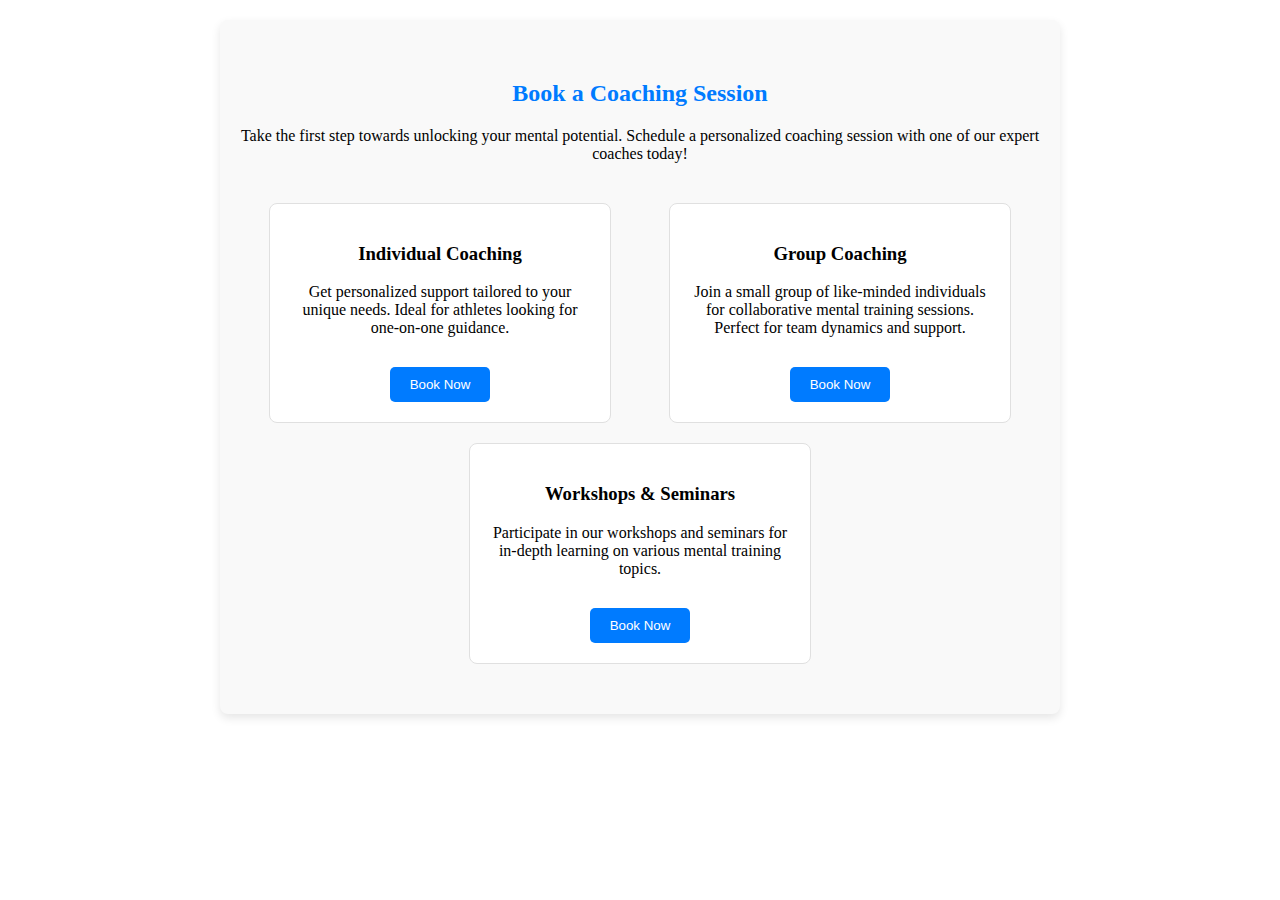
<file: book_a_coaching.html>
<!DOCTYPE html>
<html lang="en">
<head>
    <meta charset="UTF-8">
    <meta name="viewport" content="width=device-width, initial-scale=1.0">
    <title>Document</title>
    <link rel="stylesheet" href="book_a_coaching.css">
</head>
<body>
    <section id="book-session" class="booking-section">
        <h2>Book a Coaching Session</h2>
        <p>Take the first step towards unlocking your mental potential. Schedule a personalized coaching session with one of our expert coaches today!</p>
    
        <div class="booking-options">
            <div class="option">
                <h3>Individual Coaching</h3>
                <p>Get personalized support tailored to your unique needs. Ideal for athletes looking for one-on-one guidance.</p>
                <button class="book-button" onclick="document.getElementById('booking-form').style.display='block'">Book Now</button>
            </div>
    
            <div class="option">
                <h3>Group Coaching</h3>
                <p>Join a small group of like-minded individuals for collaborative mental training sessions. Perfect for team dynamics and support.</p>
                <button class="book-button" onclick="document.getElementById('booking-form').style.display='block'">Book Now</button>
            </div>
    
            <div class="option">
                <h3>Workshops & Seminars</h3>
                <p>Participate in our workshops and seminars for in-depth learning on various mental training topics.</p>
                <button class="book-button" onclick="document.getElementById('booking-form').style.display='block'">Book Now</button>
            </div>
        </div>
    
        <div id="booking-form" class="booking-form" style="display:none;">
            <h3>Coaching Session Booking Form</h3>
            <form action="#" method="post">
                <label for="name">Name:</label>
                <input type="text" id="name" name="name" required>
    
                <label for="email">Email:</label>
                <input type="email" id="email" name="email" required>
    
                <label for="phone">Phone Number:</label>
                <input type="tel" id="phone" name="phone" required>
    
                <label for="session-type">Session Type:</label>
                <select id="session-type" name="session-type" required>
                    <option value="" disabled selected>Select a session type</option>
                    <option value="individual">Individual Coaching</option>
                    <option value="group">Group Coaching</option>
                    <option value="workshop">Workshop/Seminar</option>
                </select>
    
                <label for="date">Preferred Date:</label>
                <input type="date" id="date" name="date" required>
    
                <label for="message">Additional Information:</label>
                <textarea id="message" name="message" rows="4"></textarea>
    
                <button type="submit" class="submit-button">Submit Booking</button>
            </form>
            <button class="close-button" onclick="document.getElementById('booking-form').style.display='none'">Close</button>
        </div>
    </section>
    
</body>
</html>
</file>
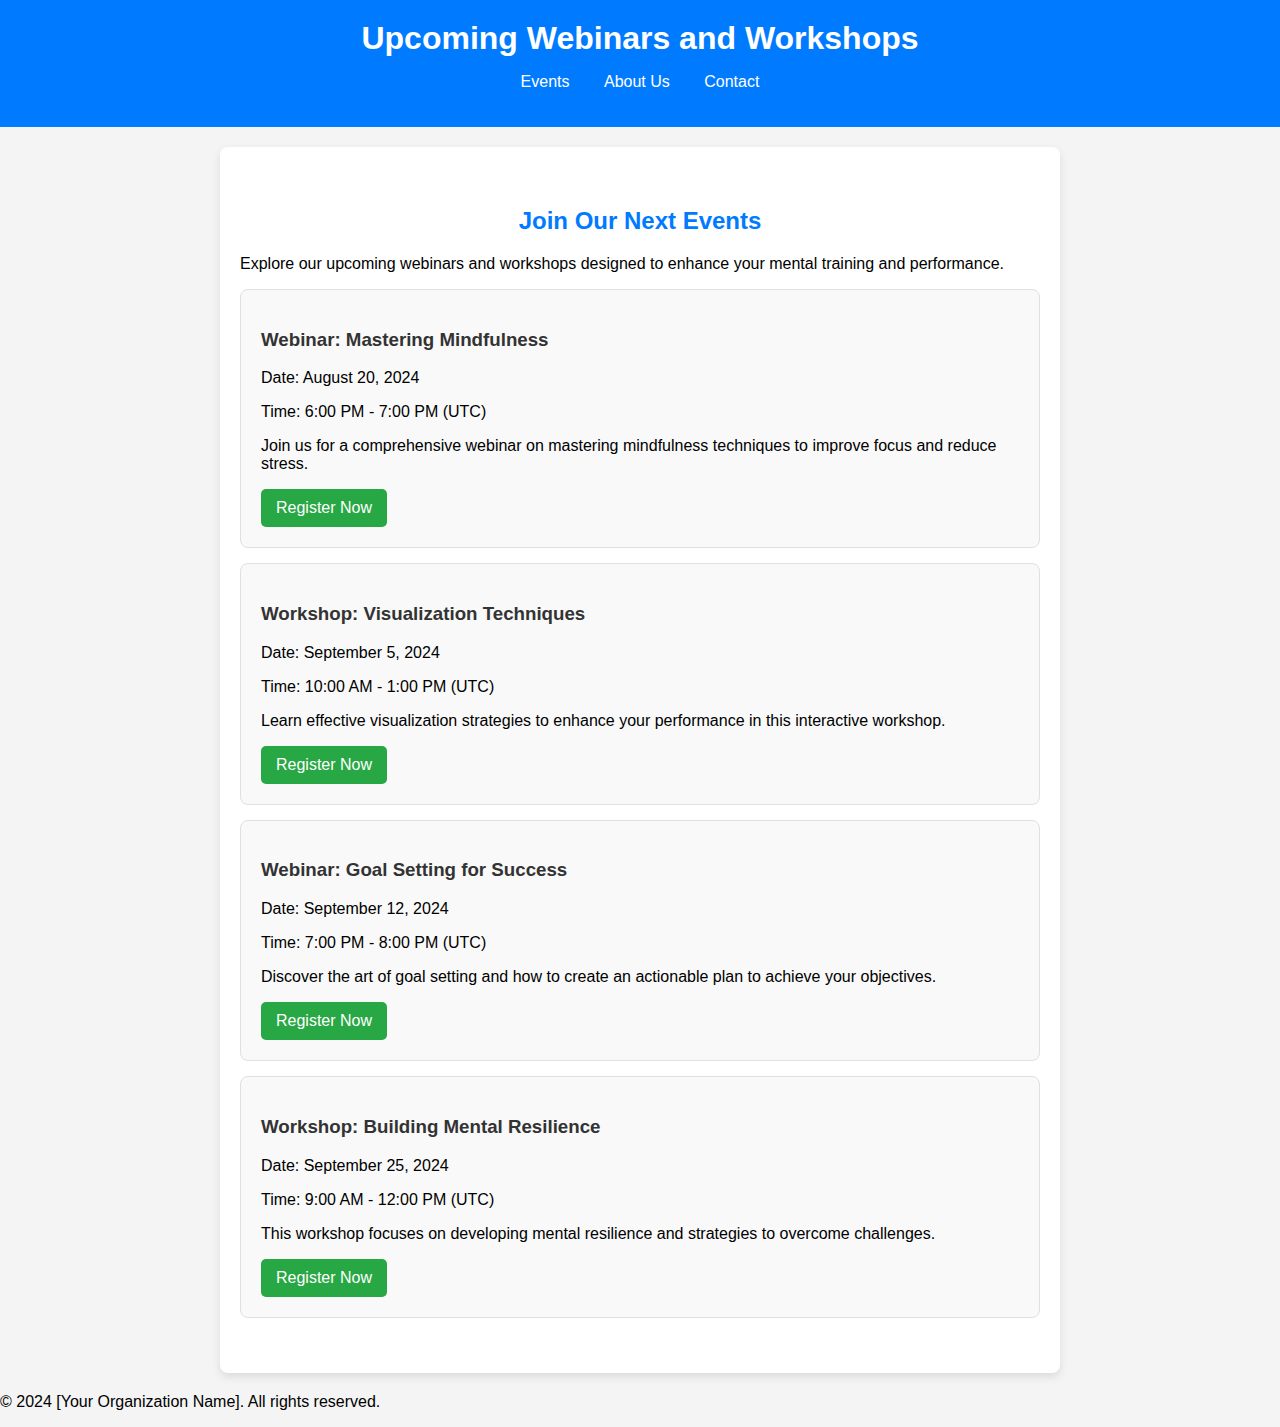
<file: upcoww.html>
<!DOCTYPE html>
<html lang="en">
<head>
    <meta charset="UTF-8">
    <meta name="viewport" content="width=device-width, initial-scale=1.0">
    <title>Upcoming Webinars and Workshops</title>
    <link rel="stylesheet" href="upcoww.css">
</head>
<body>
    <header>
        <h1>Upcoming Webinars and Workshops</h1>
        <nav>
            <ul>
                <li><a href="#upcoming-events">Events</a></li>
                <li><a href="#about">About Us</a></li>
                <li><a href="#contact">Contact</a></li>
            </ul>
        </nav>
    </header>

    <section id="upcoming-events" class="events-section">
        <h2>Join Our Next Events</h2>
        <p>Explore our upcoming webinars and workshops designed to enhance your mental training and performance.</p>

        <div class="event-card">
            <h3>Webinar: Mastering Mindfulness</h3>
            <p>Date: August 20, 2024</p>
            <p>Time: 6:00 PM - 7:00 PM (UTC)</p>
            <p>Join us for a comprehensive webinar on mastering mindfulness techniques to improve focus and reduce stress.</p>
            <a href="#register-mastering-mindfulness" id="button1" class="register-button">Register Now</a>
        </div>

        <div class="event-card">
            <h3>Workshop: Visualization Techniques</h3>
            <p>Date: September 5, 2024</p>
            <p>Time: 10:00 AM - 1:00 PM (UTC)</p>
            <p>Learn effective visualization strategies to enhance your performance in this interactive workshop.</p>
            <a href="#register-visualization-techniques" id="button2" class="register-button">Register Now</a>
        </div>

        <div class="event-card">
            <h3>Webinar: Goal Setting for Success</h3>
            <p>Date: September 12, 2024</p>
            <p>Time: 7:00 PM - 8:00 PM (UTC)</p>
            <p>Discover the art of goal setting and how to create an actionable plan to achieve your objectives.</p>
            <a href="#register-goal-setting" id="button3" class="register-button">Register Now</a>
        </div>

        <div class="event-card">
            <h3>Workshop: Building Mental Resilience</h3>
            <p>Date: September 25, 2024</p>
            <p>Time: 9:00 AM - 12:00 PM (UTC)</p>
            <p>This workshop focuses on developing mental resilience and strategies to overcome challenges.</p>
            <a href="#register-building-resilience" id="button4" class="register-button">Register Now</a>
        </div>
    </section>


    <footer>
        <p>&copy; 2024 [Your Organization Name]. All rights reserved.</p>
    </footer>
    <script src="script.js">

    </script>
</body>
</html>
</file>
<file: book_a_coaching.css>
.booking-section {
    background-color: #f9f9f9;
    padding: 40px 20px;
    border-radius: 8px;
    margin: 20px auto;
    max-width: 800px;
    box-shadow: 0 4px 10px rgba(0, 0, 0, 0.1);
}

.booking-section h2 {
    text-align: center;
    color: #007bff;
}

.booking-section p {
    text-align: center;
    margin-bottom: 30px;
}

.booking-options {
    display: flex;
    justify-content: space-around;
    flex-wrap: wrap;
}

.option {
    background-color: #ffffff;
    border: 1px solid #e0e0e0;
    border-radius: 8px;
    padding: 20px;
    margin: 10px;
    text-align: center;
    flex: 1 1 30%;
    max-width: 300px;
    transition: box-shadow 0.3s;
}

.option:hover {
    box-shadow: 0 4px 15px rgba(0, 123, 255, 0.3);
}

.book-button {
    background-color: #007bff;
    color: #ffffff;
    padding: 10px 20px;
    border: none;
    border-radius: 5px;
    cursor: pointer;
    transition: background-color 0.3s;
}

.book-button:hover {
    background-color: #0056b3;
}

.booking-form {
    background-color: #ffffff;
    padding: 20px;
    border-radius: 8px;
    box-shadow: 0 4px 10px rgba(0, 0, 0, 0.1);
    margin-top: 30px;
}

.booking-form h3 {
    margin-bottom: 20px;
    color: #007bff;
}

.booking-form label {
    display: block;
    margin: 10px 0 5px;
}

.booking-form input,
.booking-form select,
.booking-form textarea {
    width: 100%;
    padding: 10px;
    border-radius: 4px;
    border: 1px solid #ccc;
    margin-bottom: 15px;
}

.submit-button {
    background-color: #28a745;
    color: #ffffff;
    padding: 10px 20px;
    border: none;
    border-radius: 5px;
    cursor: pointer;
    transition: background-color 0.3s;
}

.submit-button:hover {
    background-color: #218838;
}

.close-button {
    background-color: #dc3545;
    color: #ffffff;
    padding: 10px 20px;
    border: none;
    border-radius: 5px;
    cursor: pointer;
    transition: background-color 0.3s;
    margin-top: 15px;
}

.close-button:hover {
    background-color: #c82333;
}
</file>
<file: upcoww.css>
body {
    font-family: Arial, sans-serif;
    margin: 0;
    padding: 0;
    background-color: #f4f4f4;
}

header {
    background-color: #007bff;
    color: white;
    padding: 20px 0;
    text-align: center;
}

header h1 {
    margin: 0;
}

nav ul {
    list-style-type: none;
    padding: 0;
}

nav ul li {
    display: inline;
    margin: 0 15px;
}

nav ul li a {
    color: white;
    text-decoration: none;
}

.events-section {
    padding: 40px 20px;
    max-width: 800px;
    margin: 20px auto;
    background-color: white;
    border-radius: 8px;
    box-shadow: 0 4px 10px rgba(0, 0, 0, 0.1);
}

.events-section h2 {
    text-align: center;
    color: #007bff;
}

.event-card {
    background-color: #f9f9f9;
    border: 1px solid #e0e0e0;
    border-radius: 8px;
    padding: 20px;
    margin: 15px 0;
    transition: box-shadow 0.3s;
}

.event-card:hover {
    box-shadow: 0 4px 15px rgba(0, 123, 255, 0.3);
}

.event-card h3 {
    color: #333;
}

.register-button {
    display: inline-block;
    background-color: #28a745;
    color: white;
    padding: 10px 15px;
    border: none;
    border-radius: 5px;
    text-decoration: none;
    transition: background-color 0.3s;
}

.register-button:hover {
    background-color: #218838;
}
</file>
